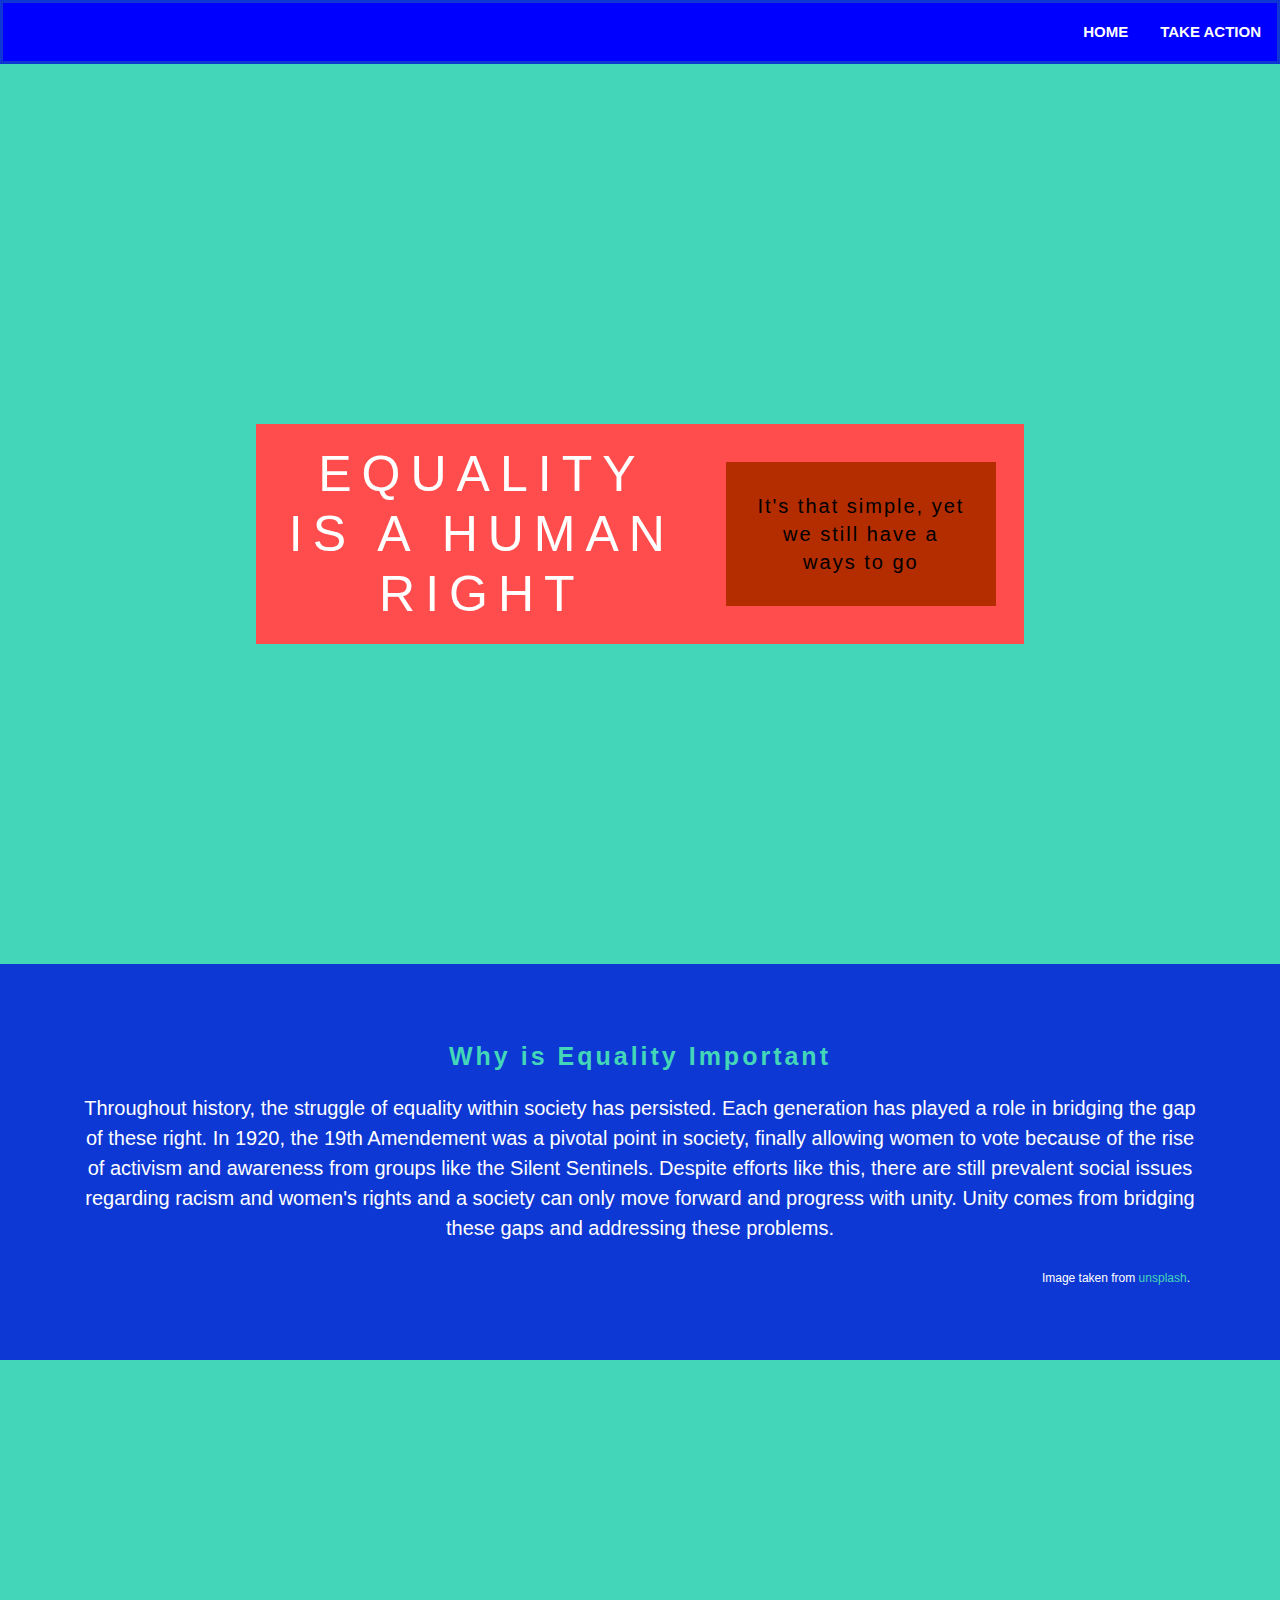
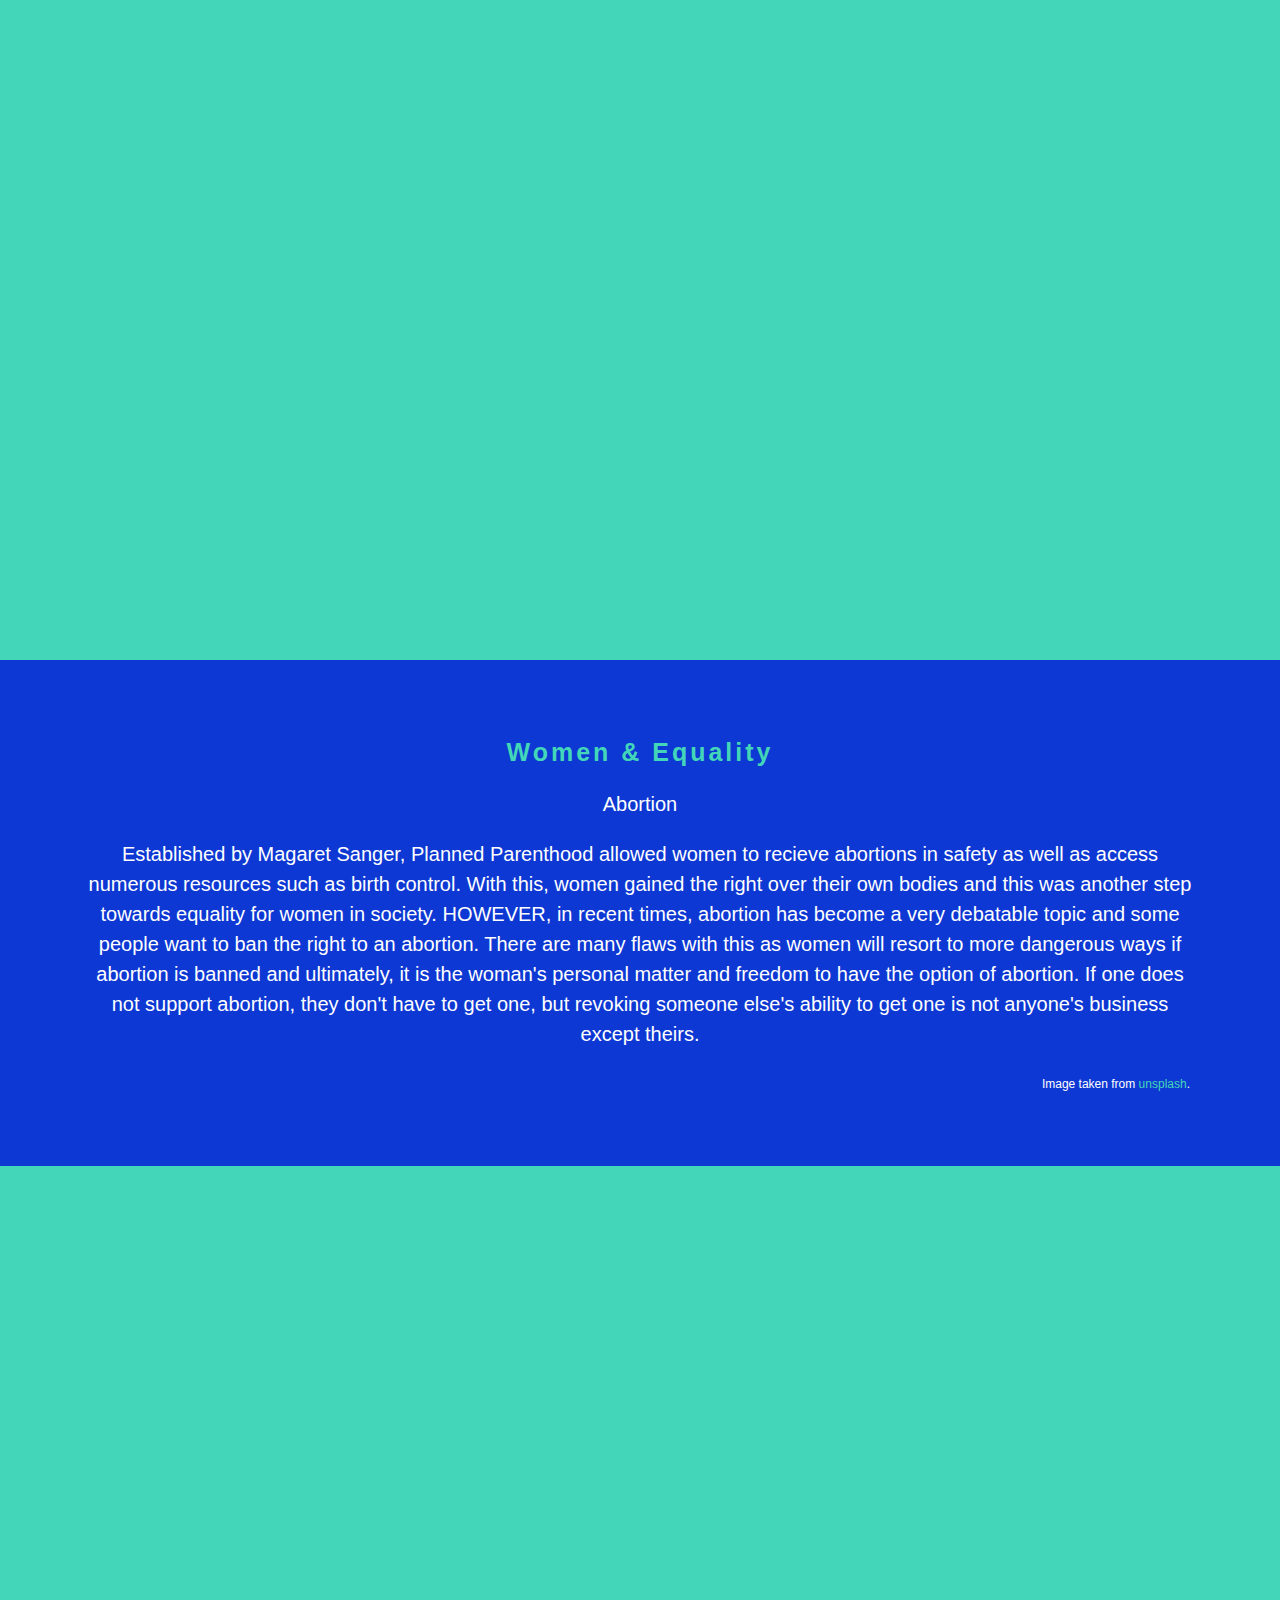
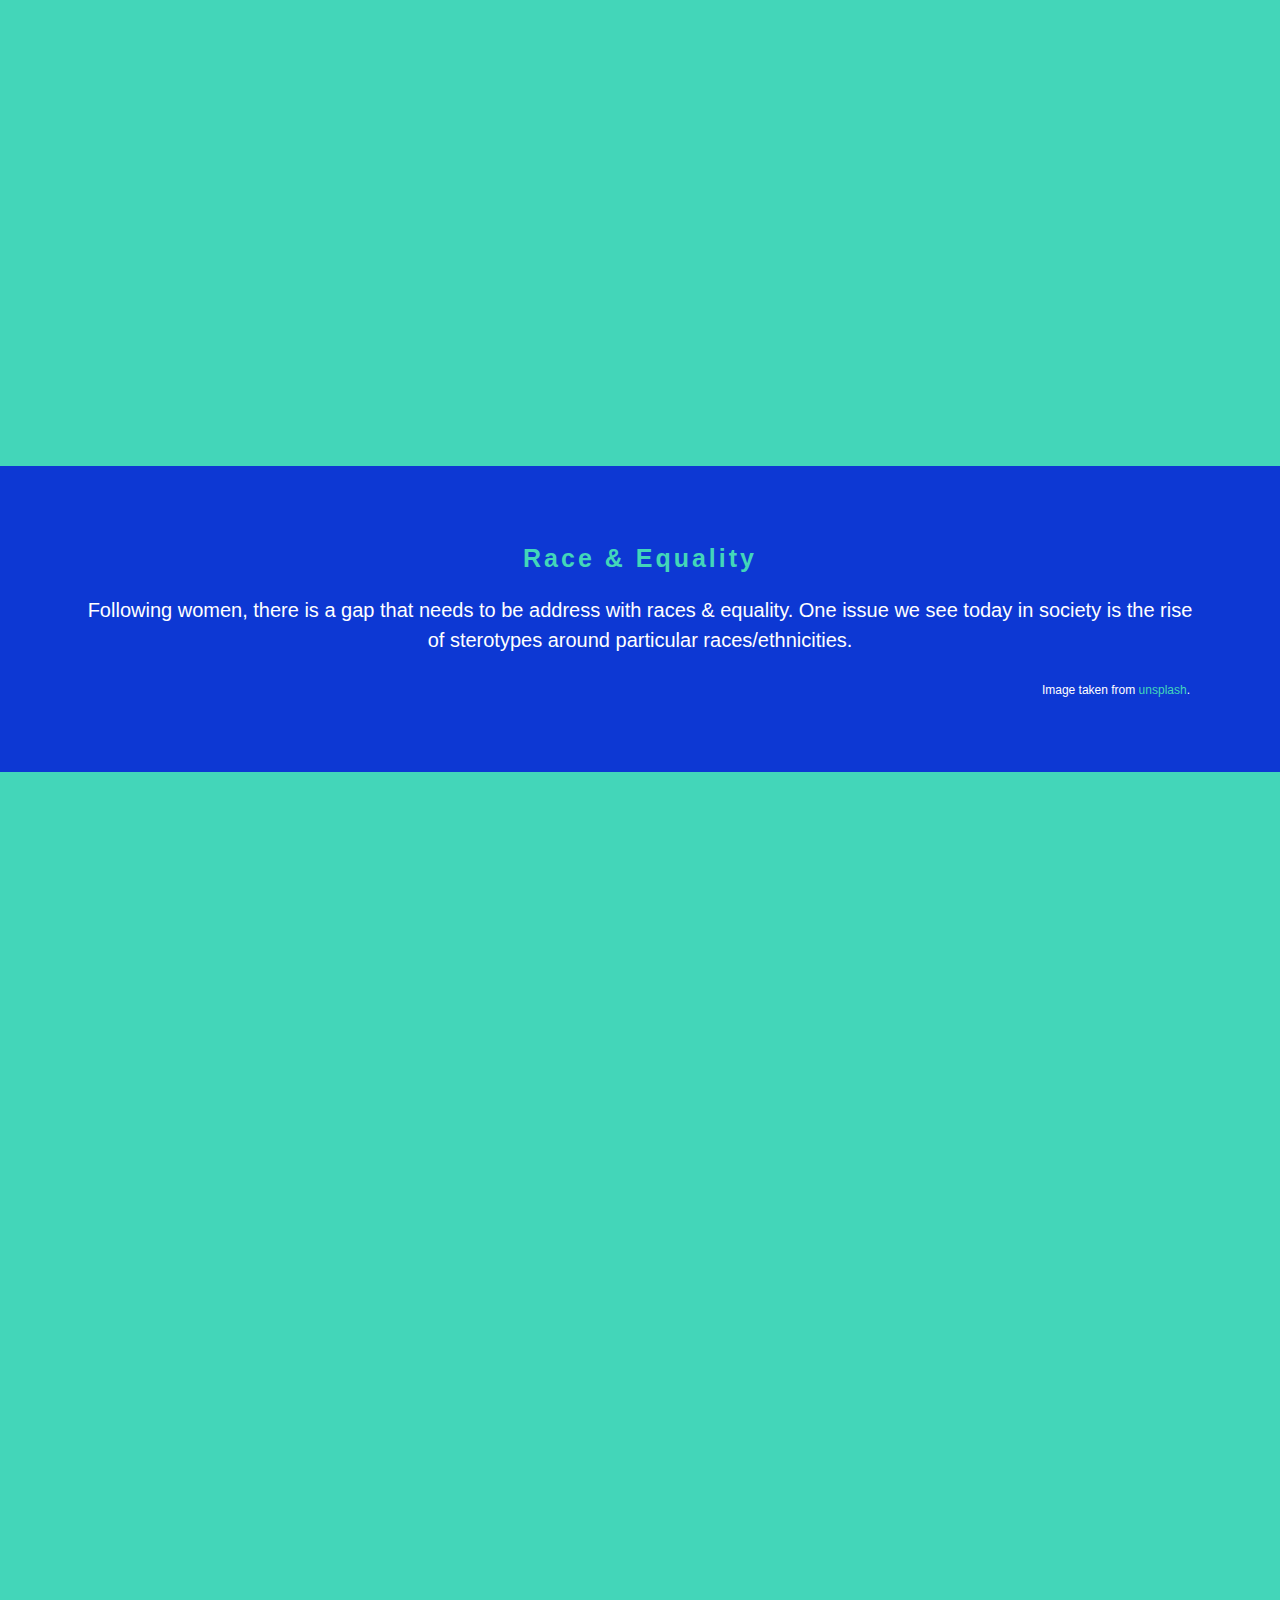
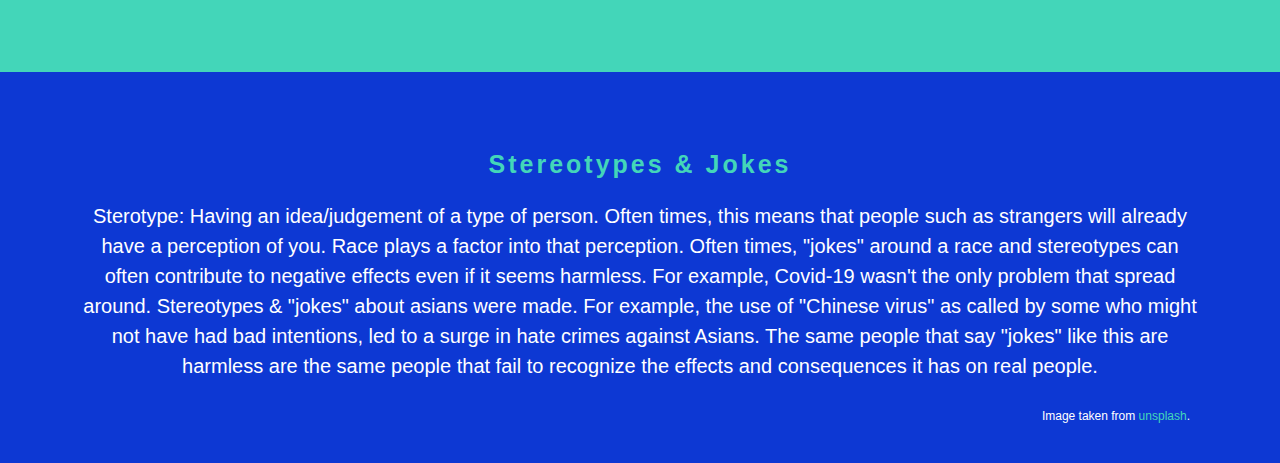
<file: index.html>
<!DOCTYPE html>
<html lang="en">
  <head>
    <!-- TODO: Update the heading with the name of your website -->
    <title>Equality For All</title>

    <meta charset="utf-8" />
    <meta http-equiv="X-UA-Compatible" content="IE=edge" />
    <meta name="viewport" content="width=device-width, initial-scale=1" />

    <!-- import the webpage's stylesheets -->
    <link rel="stylesheet" href="/style.css" />
    <link rel="stylesheet" href="/take-action.css" />

    <!-- import the webpage's javascript file -->
    <script src="/script.js" defer></script>

    <!-- TODO: Add any links to Google font families here -->
  </head>
  <body>
    <nav>
      <ul class="nav-bar">
        <li class="nav"><a href="take-action.html">Take Action</a></li>
        <li class="nav"><a href="index.html">Home</a></li>
      </ul>
    </nav>

    <!------------------------------->
    <!---------TOP SECTION----------->
    <!------------------------------->
    <!--Top section with title and description-->
    <div class="main-message">
      <div class="flex-container">
        <div class="heading-home">
          <!-- TODO: Update the heading with the title of your website -->
          EQUALITY IS A HUMAN RIGHT
        </div>

        <div class="intro-text">
          <!-- TODO: Update the placeholder introduction text with your own intro text -->

          It's that simple, yet we still have a ways to go
        </div>
      </div>
    </div>

    <!------------------------------->
    <!----------SECTION 1------------>
    <!------------------------------->
    <!--Text section-->
    <div class="text-section">
      <h2>
        <!-- TODO: Update the heading with your own -->

        Why is Equality Important
      </h2>

      <p>
        <!-- TODO: Update the text with your own -->

        Throughout history, the struggle of equality within society has persisted.
        Each generation has played a role in bridging the gap of these right. In 1920, 
        the 19th Amendement was a pivotal point in society, finally allowing women
        to vote because of the rise of activism and awareness from groups like the Silent Sentinels. 
        Despite efforts like this, there are still prevalent social issues regarding racism
        and women's rights and a society can only move forward and progress with unity. Unity comes from 
        bridging these gaps and addressing these problems.
      </p>

      <!-- OPTIONAL TODO: If you need to attribute the image in a section, add it the text section -->

      <p class="attributions">
        Image taken from <a href="https://girlswhocode.com/">unsplash</a>.
      </p>
    </div>

    <!--Image 1-->
    <div class="image-one"></div>

    <!------------------------------->
    <!----------SECTION 2------------>
    <!------------------------------->
    <!-- TODO: Copy and paste the HTML from Section 1 and update the text and image class -->
        <div class="text-section">
      <h2>
        <!-- TODO: Update the heading with your own -->

        Women & Equality
      </h2>
          Abortion
      <p>
        <!-- TODO: Update the text with your own -->
Established by Magaret Sanger, Planned Parenthood allowed women to 
        recieve abortions in safety as well as access numerous 
        resources such as birth control. With this, women gained the right 
        over their own bodies and this was another step towards equality 
        for women in society. HOWEVER, in recent times, abortion has become 
        a very debatable topic and some people want to ban the right to an abortion. 
        There are many flaws with this as women will resort to more dangerous 
        ways if abortion is banned and ultimately, it is the woman's personal 
        matter and freedom to have the option of abortion. If one does not support abortion, 
        they don't have to get one, but revoking someone else's ability to get one
        is not anyone's business except theirs. 
        
        
      </p>

      <!-- OPTIONAL TODO: If you need to attribute the image in a section, add it the text section -->

      <p class="attributions">
        Image taken from <a href="https://girlswhocode.com/">unsplash</a>.
      </p>
    </div>

    <!--Image 1-->
    <div class="image-two"></div>

    <!------------------------------->
    <!----------SECTION 3------------>
    <!------------------------------->
    <!-- TODO: Copy and paste the HTML from Section 1 and update the text and image class -->
        <div class="text-section">
      <h2>
        <!-- TODO: Update the heading with your own -->

        Race & Equality
      </h2>
      <p>
        <!-- TODO: Update the text with your own -->

        Following women, there is a gap that needs to be address with 
        races & equality. One issue we see today in society is the rise of 
        sterotypes around particular races/ethnicities. 
      </p>

      <!-- OPTIONAL TODO: If you need to attribute the image in a section, add it the text section -->

      <p class="attributions">
        Image taken from <a href="https://girlswhocode.com/">unsplash</a>.
      </p>
    </div>

    <!--Image 1-->
    <div class="image-two"></div>
    <!------------------------------->
    <!--Copy and paste if you have more than three sections-->
    <!----------SECTION X------------>
    <!------------------------------->
    <!-- TODO: Copy and paste the HTML from Section 1 and update the text and image class -->
            <div class="text-section">
      <h2>
        <!-- TODO: Update the heading with your own -->

        Stereotypes & Jokes
      </h2>
              
      <p>
        <!-- TODO: Update the text with your own -->

        Sterotype: Having an idea/judgement of a type of person. Often times, this means that 
        people such as strangers will already have a perception of you. Race
        plays a factor into that perception. Often times, "jokes" around a race and stereotypes
        can often contribute to negative effects even if it seems harmless. 
        For example, Covid-19 wasn't the only problem that spread around. Stereotypes & "jokes" about asians 
        were made. For example, the use of "Chinese virus" as called by some who might not have had 
        bad intentions, led to a surge in hate crimes against Asians. The same people that say "jokes" like this 
        are harmless are the same people that fail to recognize the effects and consequences it has on 
        real people. 
      
      </p>

      <!-- OPTIONAL TODO: If you need to attribute the image in a section, add it the text section -->

      <p class="attributions">
        Image taken from <a href="https://girlswhocode.com/">unsplash</a>.
      </p>
    </div>

    <!------------------------------->
    <!---------ABOUT SECTION--------->
    <!------------------------------->
    <!--Text section only-->
  </body>
</html>
</file>
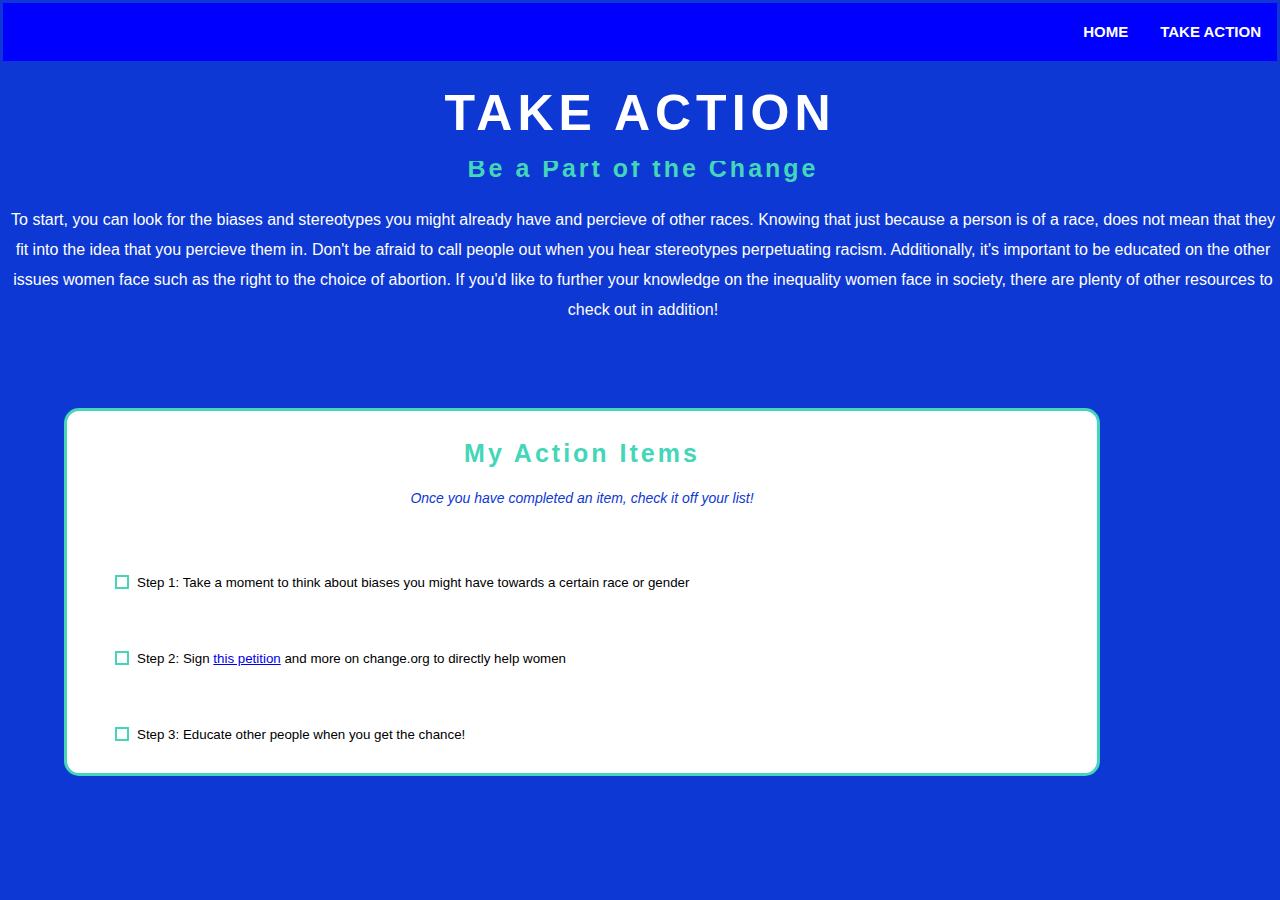
<file: take-action.html>
<!DOCTYPE html>
<html lang="en">
  <head>
    <!-- TODO: Update the heading with the name of your website -->
    <title>My Cause</title>
    <meta charset="utf-8" />
    <meta http-equiv="X-UA-Compatible" content="IE=edge" />
    <meta name="viewport" content="width=device-width, initial-scale=1" />

    <!-- import the webpage's stylesheets -->
    <link rel="stylesheet" href="/style.css" />
    <link rel="stylesheet" href="/take-action.css" />

    <!-- import the webpage's javascript file -->
    <script src="/script.js" defer></script>
    
    <!-- TODO: Add any links to Google font families here -->
    
    
    
    
    
  </head>

  <body>
    <nav>
      <ul class="nav-bar">
        <li class="nav"><a href="take-action.html">Take Action</a></li>
        <li class="nav"><a href="index.html">Home</a></li>
      </ul>
    </nav>

    <div class="page-header-action">
      <h1>Take Action</h1>
    </div>

    <!------------------------------->
    <!--------FLEX CONTAINER--------->
    <!------------------------------->
    <!-- TODO: Create a flex container with the class "flex-container-action" to hold the description of your action and your check list -->
    <div class="flex-action-container">
      
    <!-- TODO: Inside the flex containter, add a flex item with the class "action-info-container" to hold your description-->
            <div class="action-info-container">
        
      <h2>
              Be a Part of the Change
              </h2>
        <p>
         To start, you can look for the biases and stereotypes you might 
        already have and percieve of other races. Knowing that just because 
          a person is of a race, does not mean that they fit into the idea
          that you percieve them in. Don't be afraid to call 
          people out when you hear stereotypes perpetuating racism. Additionally, 
          it's important to be educated on the other issues women face such as the
          right to the choice of abortion. If you'd like to further your knowledge on
          the inequality women face in society, there are plenty of other resources
          to check out in addition!
          
          
        </p>
       
      
         
      </div>
    <!-- TODO: Inside the flex containter, add a flex item with class "action-list-container" and the id "checklist" to hold your checklist -->
          <div class="action-list-container" id="checklist">
        <h2 class="checklist-header">
         My Action Items
        </h2>
        <p id="instructions">
          Once you have completed an item, check it off your list!
        </p>
        <ul id="my-list">
 +         <li class="action-li">Step 1: Take a moment to think about
          biases you might have towards a certain race or gender</li>
 +         <li class="action-li">Step 2: Sign 
               <a href ="http://chng.it/MmRFRjHnKL">this petition</a> 
          and more on change.org to directly help women 
          
          </li>
 +         <li class="action-li">Step 3: Educate other people when you get the chance!</li>
        </ul>
      </div>          
    </div>
    
    
    
    
   
  </body>
</html>
</file>
<file: style.css>
/* 

This CSS file is contains the CSS rule sets for 
    - index.html
    - any universal elements that all pages use

The CSS for the take-action.html is in take-action.css

*/

/************************************************/
/************* UNIVERSAL ELEMENTS ***************/
/************************************************/

/* TODO: Customize your font properties and background color for all elements inside the <body> and <html> tags */
body,
html {
  height: 100%;
  font-size: 20px; /* Change the font size*/
  font-family: "Roboto", sans-serif; /* Change the font */
  line-height: 1.5em; /* Change the line height size*/
  margin: 0em;
  color: white; /* Change the font color*/
  background-color: #0D38D3; /* Change the background color */
  box-sizing: border-box;
}


h1 {
  letter-spacing: 5px;
  font-size: 50px;
  /*TODO: Change the font-family property to your linked font*/
  font-family: "Roboto Mono", sans-serif;
  color: white;
  text-align: center;
}

/*TODO: Change the font-family property to your linked font*/
h2 {
  letter-spacing: 3px;
  font-size: 25px;
  font-family: "Roboto Mono", sans-serif;
  color: #43d6b9ff;
  text-align: center;
  line-height: 1.3em;
}

/*TODO: Change the color of a link when a person hovers over it*/
p a {
  color: #43d6b9ff;
  text-decoration: none;
}

/************************************************/
/*************** CSS FOR NAV BAR ****************/
/************************************************/

/* All of these TODOs are optional. You should change the styling based on your mockup */

/* TODO (optional): Change the background color and/or border style */

ul.nav-bar {
  /* Styling for the <ul class="nav-bar"> element */
  list-style-type: none;
  margin: 0;
  padding: 0;
  overflow: hidden;
  background-color: 
    blue;
    #43d6b9ff;
  
  
  border-style: solid;
  border-color: #0D38D3;
}

/* TODO (optional): Change the font size*/

li.nav {
  /* Styling for the <li class="nav"> element */
  float: right;
  font-size: 15px;
}

/* TODO (optional): Change the font color, decoration, and/or case */

li.nav a {
  /* Styling for the <a> elements in <li class="nav"> */
  display: block;
  color:   white;
    #0D38D3;
  text-align: center;
  padding: 14px 16px;
  text-decoration: none;
  text-transform: uppercase;
  font-weight: bold;
}

/* TODO (optional): Change the background color and/or font color when the mouse hovers over an item */

li.nav a:hover {
  /* Styling for the <a> elements when the mouse is hovering in <li class="nav"> */
  background-color: #0D38D3;
  color: white;
    #43d6b9ff;
}

/************************************************/
/*********** CSS FOR FLEXBOX HEADING ************/
/************************************************/

/* TODO: Review the CSS properties to the flexbox container for title and intro text */
.flex-container {
  display: flex; /* Set the flexbox display */
  flex-direction: row; /* Configure the flex items to row */
  flex-wrap: nowrap; /* Don’t wrap the flex items */
  justify-content: center; /* Justify the flex items to the center */
  align-items: center; /* Align the flex items to the center */

  /* Design properties */
  background-color: #ff4d4d;
  padding: 5px;

  /* Positioning properties */
  position: absolute;
  left: 20%;
  right: 20%;
  top: 40%; /* Change this value to move the box up or down */

  /*Debugging Tip: Uncomment the line below to see the outline of the container*/
  /*border-style: dotted;*/
}

/* TODO: Review the CSS properties to the flex item for the heading (the left box) */
.heading-home {
  padding: 2%;
  color: #43db9ff;
  font-size: 50px;
  letter-spacing: 10px;
  line-height: 60px;
  text-align: center;

  /*Debugging Tip: Uncomment the line below to see the outline of the container*/
  /*border-style: dotted;*/
}

/* TODO: Review the CSS properties to the flex item for the intro text (the right box) */
.intro-text {
  background-color: #b32d00;
    #43d6b9ff; /* Add your own background color */
  padding: 4%;
  margin: 3%;
  color: black; /* Add the color of your font */
  font-size: 20px; /* Add your font size*/
  letter-spacing: 2px; /* Adds space between letters */
  line-height: 1.4em; /* Adds space between lines */
  text-align: center;

  /*Debugging Tip: Uncomment the line below to see the outline of the container*/
  /*border-style: dotted;*/
}

/************************************************/
/*************** PARALLAX SCROLL ****************/
/************************************************/

/*-----------TEXT SECTIONS-----------*/

/* TODO (optional): Change the background color and/or text alignment */

.text-section {
  background-color: #0D38D3;
  padding: 20px 45px;
  margin: 35px;
  text-align: center;
}

/*---------IMAGE STYLING + PARALLAX PROPERTY---------*/

/* TODO: Add the CSS selector for each image to the collective image rule set */

.main-message,
.image-two,
.image-one {
  position: relative;
  background-position: center;
  background-repeat: no-repeat;
  background-color: #43d6b9ff;
  background-size: cover;
  min-height: 100%; 
  

  /* This adjusts the height of the image */

  /* TODO: Add the property to create the parallax scrolling effect here */
  background-attachment: fixed;
}

/* TODO: Replace the current image URL with your own. This is the top image on your homepage. */
.main-message {
 background-image: url("https://cdn.glitch.com/f7ef9af8-da34-4131-9382-6367c8b11a9f%2Fphoto-1505243542579-da5adfe8338f.jpeg?v=1594799588049");
}

/* TODO: Replace the current image URL with your own */
.image-one {
  
  background-image: url("https://cdn.glitch.com/f7ef9af8-da34-4131-9382-6367c8b11a9f%2Fphoto-1498661367879-c2085689eed4.jpeg?v=1594943512625");
}

/* TODO: Add a second background image. Make sure you add this class selector to the collective image rule set above */
.image-two{
  background-image: url("https://cdn.glitch.com/f7ef9af8-da34-4131-9382-6367c8b11a9f%2Fdiversity%20.jpeg?v=1594942811101");
}
/* TODO: Add more background images by repeating the process above */

/*-----------IMAGE ATTRIBUTIONS (if required)-----------*/
.attributions {
  font-size: 12px;
  text-align: right;
  margin-right: 10px;
}

/******************************************************/
/***** CHANGE INDEX.HTML CSS BASED ON SCREEN SIZE *****/
/******************************************************/

/* TODO: Add a breakpoint if the screen is 700px or less */
@media screen and (max-width: 700px) {
  
  .flex-container {
    flex-wrap: wrap;
    top: 20%;
  }
}

/* TODO: Add additional breakpoints based on your website's design
</file>
<file: take-action.css>
/******************************************************/
/************** CSS FOR TAKE-ACTION.HTML **************/
/******************************************************/

.page-header-action {
  width: 100%;
  position: absolute;
  text-transform: uppercase;
  background-color: #0D38D3;
 

}


/******************************************************/
/***************** ACTION ITEM LIST *******************/
/******************************************************/

/* Flexbox container that holds all flex items */
.flex-container-action {
  display: flex;

  position: absolute;
  padding: 0.5em 0;
  align-items: center;

  left: 5%;
  right: 5%;

  margin: 5% 0;
  width: 90%;

  flex-direction: row;
  flex-wrap: nowrap;
  justify-content: center;

  
  align-items: start;
  /*border-style: dotted;*/ /*Uncomment to see the outline of the container*/
}

/* Left box under title; item in .flex-container */
.action-info-container {
  width: 100%;
  margin-right: 0;
  margin-left: 0;
  margin-top: 5%;
  margin-bottom: 5%;
  padding: 3px;
  font-size: 16px;
  flex-grow: 2;
  text-align: center;
  /*border-style: dotted;*/ /*Uncomment to see the outline of the container*/
}

.action-info-container img{
  width: 100%;


}

/* Right box under title; item in .flex-container */
.action-list-container {
  width: 75%;
  padding: 35px;
  margin: 5%;
  flex-grow: 1;
 background-color: #0d9c90;
  
   #grad {
  background-image: linear-gradient(red, yellow);
}
  /*border-style: dotted;*/ /*Uncomment to see the outline of the container*/
}

/* Holds all elements related to the action item list; inside the action-list-container */
#checklist {
  background-color: white;
  border-radius: 15px;
  padding-top: 5px;
  padding-bottom: 15px;
  border-style: solid;
  border-color: #43d6b9ff;
  /*border-style: dotted;*/ /*Uncomment to see the outline of the container*/
}


/* Header in the list container */
#checklist-header {
  text-align: center;
  color: #0D38D3;
  letter-spacing: 1px;
  /*border-style: dotted;*/ /*Uncomment to see the outline of the container*/
}

/* Intructions inside the list container */
#instructions {
  font: 14px "Roboto", sans-serif;
  text-align: center;
  font-style: italic;
  color: #0D38D3;
  
  /*border-style: dotted;*/ /*Uncomment to see the outline of the container*/
  
}

/* The div container for the unordered action item list */
#my-list {
  padding: 10px 0 0 0;
  margin: 0;
  font-size: 10pt;
}

/* Styling for individual action list items */
#my-list li {
  cursor: pointer;
  padding-top: 8px;
  padding-right: 20px;
  padding-bottom: 8px; 
  padding-left: 35px;
  position: relative;
  list-style-type: none;
  transition: 0.2s;
  width: 85%;
  color: black;
  /*border-style: dotted;*/ /*Uncomment to see the outline of the container*/
}

/* Styling for the check squares added at the beginning of each list item */
#my-list li::before {
  content: "";
  position: absolute;
  border-color: #43d6b9ff;
  border-style: solid;
  border-width: 2px;
  
  top: 15px;
  left: 13px;
  height: 10px;
  width: 10px;
}
/* 
A note on the checkbox: This is actually just a neat trick. Before the 
item is clicked, the CSS file inserts a blank space through the content: "";
property. You can draw a border around this blank space so it appears like 
a box. After the item is clicked, new CSS rules are applied that remove the 
border from two sides and rotate the blank space by 45 degress so it looks 
like a checkmark!
*/

/* Change background color when cursor hovers over list items */
#my-list li:hover {
  background: #f3f3f3;
  color: #0D38D3;
}

/* Change check square color when cursor hovers over */
#my-list li:hover::before {
  border-color: #0D38D3;
  border-style: solid;
}

/* When marked complete (i.e. clicked on) add strikethrough */
#my-list li.all-done {
  text-decoration: line-through;
}

/* Add a "checked" mark when clicked on */
#my-list li.all-done::before {
  content: "";
  position: absolute;
  border-color: #0D38D3;
  border-style: solid;
  border-width: 0 2px 2px 0;
  top: 5px;
  left: 16px;
  transform: rotate(45deg);
  height: 15px;
  width: 7px;
}



/******************************************************/
/** CHANGE TAKE-ACTION.HTML CSS BASED ON SCREEN SIZE **/
/******************************************************/

/* IF THE SCREEN IS ~~700 OR LESS~~ IMPLEMENT THESE RULES */

@media only screen and (max-width: 700px) {

  .flex-container-action {
    flex-wrap: wrap;
  }
}

/* IF THE SCREEN IS ~~701 OR MORE~~ IMPLEMENT THESE RULES */

@media only screen and (min-width: 701px) {
  
  .flex-container-action {
    flex-wrap: wrap;
  }

  .left-container {
    width: 50%;
    margin-right: 10%;
  }
}

/* IF THE SCREEN IS ~~1000 OR MORE~~ IMPLEMENT THESE RULES */
@media only screen and (min-width: 1000px) {

  .flex-container-action {
    flex-wrap: nowrap;
  }
}

/* IF THE SCREEN IS ~~1250 OR MORE~~ IMPLEMENT THESE RULES */
@media only screen and (min-width: 1250px) {
  
  .flex-container-action {
    flex-wrap: nowrap;
  }

  #list-container {
    background-color: white;
    border-radius: 15px;
    padding: 20px 20px 40px 40px;
  }

  .left-container {
    width: 50%;
    margin-right: 10%;
  }
}
</file>
